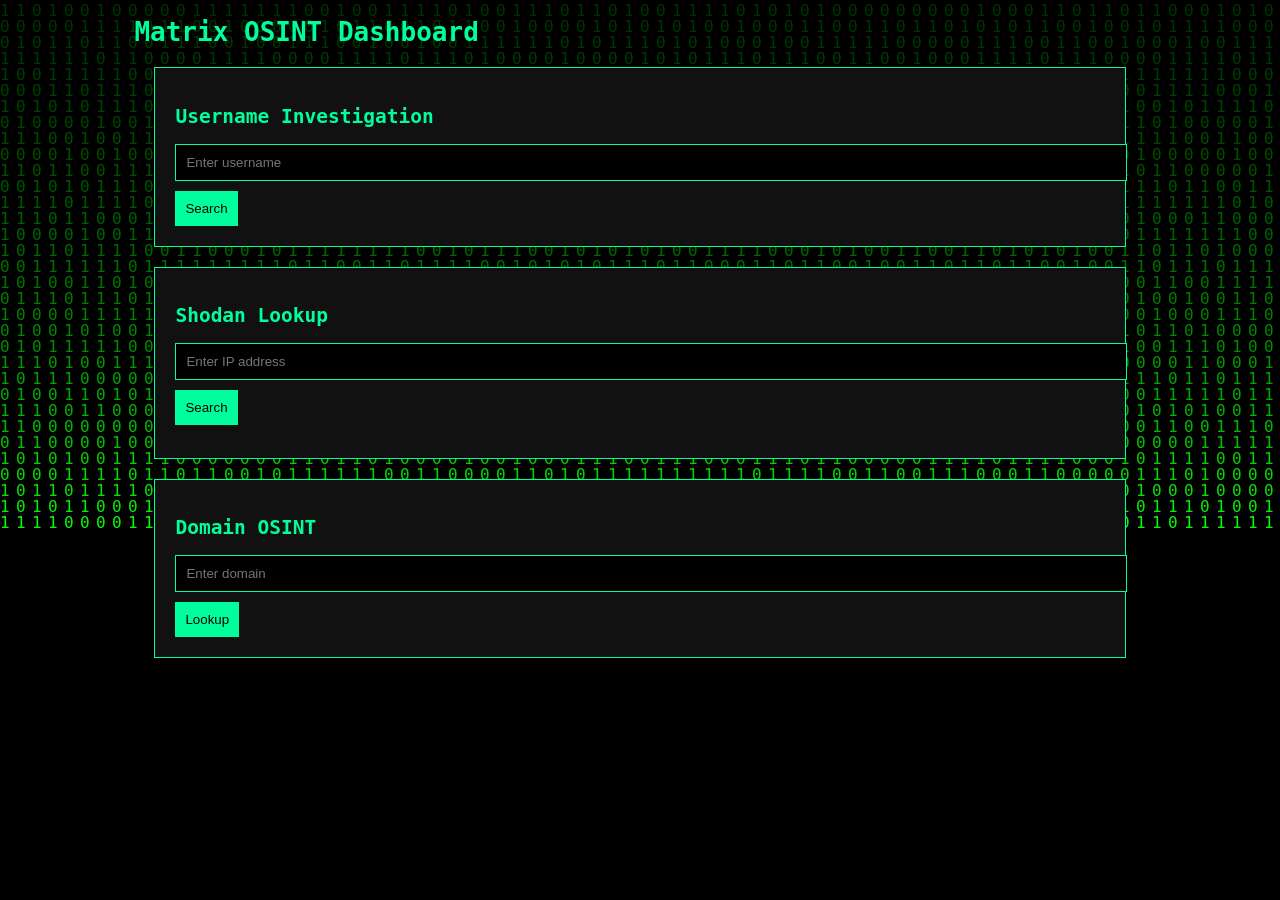
<file: index.html>
<!DOCTYPE html>
<html>

<head>

<title>Matrix OSINT Dashboard</title>

<link rel="stylesheet" href="style.css">

</head>

<body>

<canvas id="matrix"></canvas>

<div class="container">

<h1>Matrix OSINT Dashboard</h1>

<div class="card">

<h2>Username Investigation</h2>

<input id="username" placeholder="Enter username">
<button onclick="usernameSearch()">Search</button>

<div id="username_result"></div>

</div>


<div class="card">

<h2>Shodan Lookup</h2>

<input id="ip" placeholder="Enter IP address">
<button onclick="shodanLookup()">Search</button>

<pre id="shodan_result"></pre>

</div>


<div class="card">

<h2>Domain OSINT</h2>

<input id="domain" placeholder="Enter domain">
<button onclick="domainLookup()">Lookup</button>

<div id="domain_result"></div>

</div>

</div>

<script src="matrix.js"></script>
<script src="script.js"></script>

</body>

  </html>
</file>
<file: style.css>
body{

background:black;
color:#00ff9c;
font-family:monospace;

}

.container{

width:80%;
margin:auto;

}

.card{

border:1px solid #00ff9c;
padding:20px;
margin:20px;
background:#111;

}

input{

width:100%;
padding:10px;
background:black;
color:#00ff9c;
border:1px solid #00ff9c;

}

button{

padding:10px;
background:#00ff9c;
border:none;
color:black;
margin-top:10px;

}

canvas{

position:fixed;
top:0;
left:0;
z-index:-1;

}
</file>
